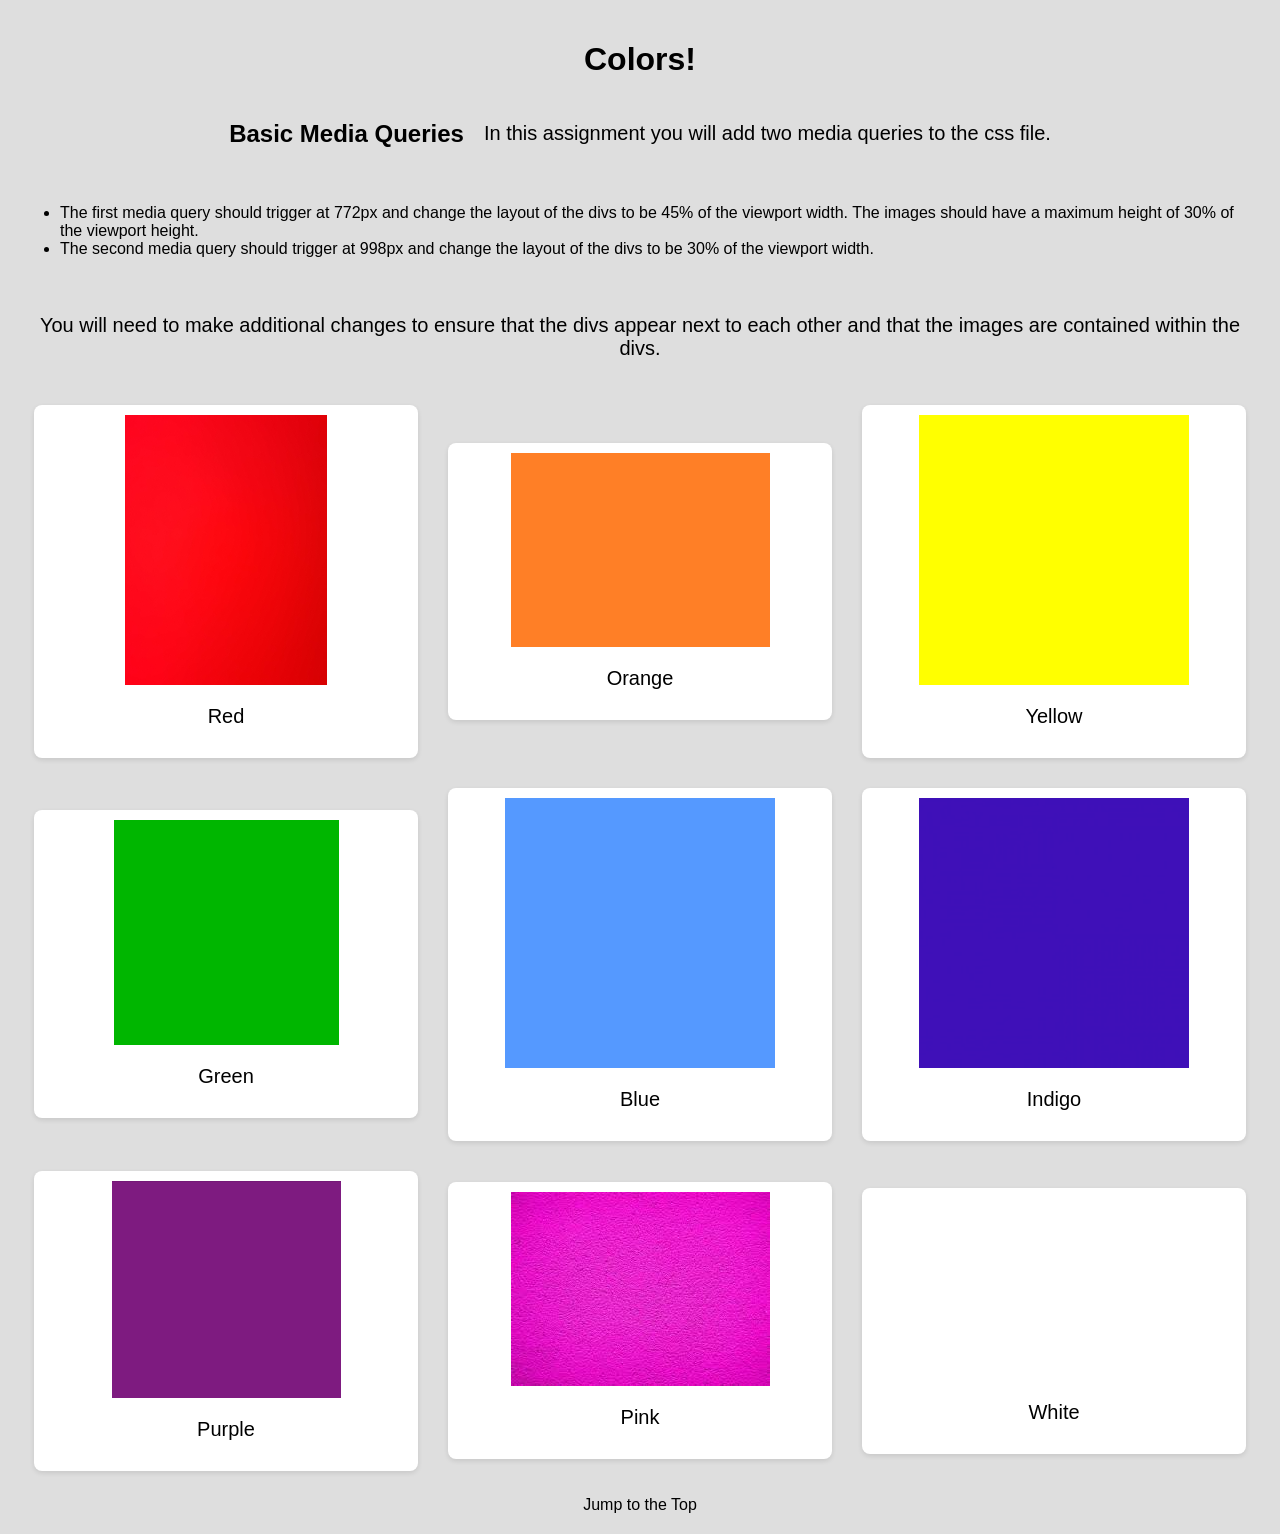
<file: index.html>
<!DOCTYPE html>
<html lang="en">

<head>
  <meta charset="UTF-8">
  <meta http-equiv="X-UA-Compatible" content="IE=edge">
  <meta name="viewport" content="width=device-width, initial-scale=1.0">
  <title>Colors</title>
  <!-- Gọi đúng vào thư mục css chứa file style.css -->
  <link rel="stylesheet" href="css/style.css">
</head>

<body>
  <header>
    <h1 id="top">Colors!</h1>
  </header>

  <main>
    <h2>Basic Media Queries</h2>
    <p>In this assignment you will add two media queries to the css file.</p>
    <ul>
      <li>The first media query should trigger at 772px and change the layout of the divs to be 45% of the viewport width. The images should have a maximum height of 30% of the viewport height.</li>
      <li>The second media query should trigger at 998px and change the layout of the divs to be 30% of the viewport width.</li>
    </ul>
    <p>You will need to make additional changes to ensure that the divs appear next to each other and that the images are contained within the divs.</p>

    <!-- Khối chứa các ô màu -->
    <div class="color-box">
      <img src="images/Red.jpeg" alt="Red">
      <p class="label">Red</p>
    </div>
    <div class="color-box">
      <img src="images/Orange.png" alt="Orange">
      <p class="label">Orange</p>
    </div>
    <div class="color-box">
      <img src="images/Yellow.png" alt="Yellow">
      <p class="label">Yellow</p>
    </div>
    <div class="color-box">
      <img src="images/Green.png" alt="Green">
      <p class="label">Green</p>
    </div>
    <div class="color-box">
      <img src="images/Blue.png" alt="Blue">
      <p class="label">Blue</p>
    </div>
    <div class="color-box">
      <img src="images/Indigo.jpeg" alt="Indigo">
      <p class="label">Indigo</p>
    </div>
    <div class="color-box">
      <img src="images/Purple.png" alt="Purple">
      <p class="label">Purple</p>
    </div>
    <div class="color-box">
      <img src="images/Pink.jpeg" alt="Pink">
      <p class="label">Pink</p>
    </div>
    <div class="color-box">
      <img src="images/White.png" alt="White">
      <p class="label">White</p>
    </div>
  </main>

  <footer>
    <a href="#top">Jump to the Top</a>
  </footer>
</body>

</html>
</file>
<file: css/style.css>
/* ==========================================================================
   1. Mặc định cho Mobile View (Dưới 772px) - Các div xếp chồng hàng dọc
   ========================================================================== */
body {
    background-color: #dedede;
    font-family: Arial, sans-serif;
    margin: 0;
    padding: 20px;
}

h1 {
    text-align: center;
    font-size: 32px;
}

p {
   font-size: 20px;
   text-align: center;
}

a {
    color: #000;
    text-decoration: none;
    display: block;
    text-align: center;
    margin-top: 20px;
}

/* Container chứa các khối màu */
main {
    display: flex;
    flex-direction: column; /* Xếp dọc 1 cột trên mobile */
    align-items: center;
    gap: 20px;
}

/* Các ô màu mặc định trên Mobile */
.color-box {
    width: 90%; 
    background-color: #fff;
    padding: 10px;
    border-radius: 8px;
    box-sizing: border-box;
    box-shadow: 0 2px 5px rgba(0,0,0,0.1);
}

/* Ảnh tự co giãn vừa vặn bên trong ô màu */
.color-box img {
    width: 100%;
    height: auto;
    display: block;
    margin: 0 auto;
}


/* ==========================================================================
   2. Query #1: Tablet View (Từ 772px trở lên) - Dàn hàng ngang 2 cột
   ========================================================================== */
@media screen and (min-width: 772px) {
    main {
        flex-direction: row; /* Đổi hướng để các div nằm cạnh nhau */
        flex-wrap: wrap;     /* Tự động xuống dòng khi hết chỗ */
        justify-content: center;
    }

    /* Yêu cầu 1a: div chiếm 45% chiều rộng màn hình */
    .color-box {
        width: 45vw; 
    }

    /* Yêu cầu 1a: ảnh có chiều cao tối đa 30% chiều cao màn hình */
    .color-box img {
        max-height: 30vh; 
        width: auto;       /* Giữ nguyên tỉ lệ hình ảnh */
    }
}


/* ==========================================================================
   3. Query #2: Large Screen View (Từ 998px trở lên) - Dàn hàng ngang 3 cột
   ========================================================================== */
@media screen and (min-width: 998px) {
    /* Yêu cầu 2a: đổi kích thước các div thành 30% chiều rộng màn hình */
    .color-box {
        width: 30vw; 
    }
}div {
    width: 90%; /* Chiếm hầu hết màn hình trên mobile */
    margin: 5px;
    padding: 10px;
    box-sizing: border-box; 
}

/* Ảnh mặc định tự co giãn theo div */
div img {
    width: 100%;
    height: auto;
    display: block;
    margin: auto;
}


/* ==========================================================================
   2. Query #1: Tablet View (Kích hoạt từ 772px trở lên)
   ========================================================================== */
@media screen and (min-width: 772px) {
    /* Đổi hướng flex sang hàng ngang để các div nằm cạnh nhau */
    main, .container {
        flex-direction: row; 
        flex-wrap: wrap;
        justify-content: center;
        gap: 20px;
    }

    /* Đổi chiều rộng div thành 45% viewport width theo yêu cầu 1a */
    div {
        width: 45vw; 
    }

    /* Sửa ảnh: Không quá 30% viewport height và ghi đè kích thước cũ bằng selector tương đương */
    div img {
        max-height: 30vh; 
        width: auto;      
    }
}


/* ==========================================================================
   3. Query #2: Large Screen View (Kích hoạt từ 998px trở lên)
   ========================================================================== */
@media screen and (min-width: 998px) {
    /* Thay đổi kích thước các thẻ div thành 30vw theo yêu cầu 2a */
    div {
        width: 30vw; 
    }
}
</file>
